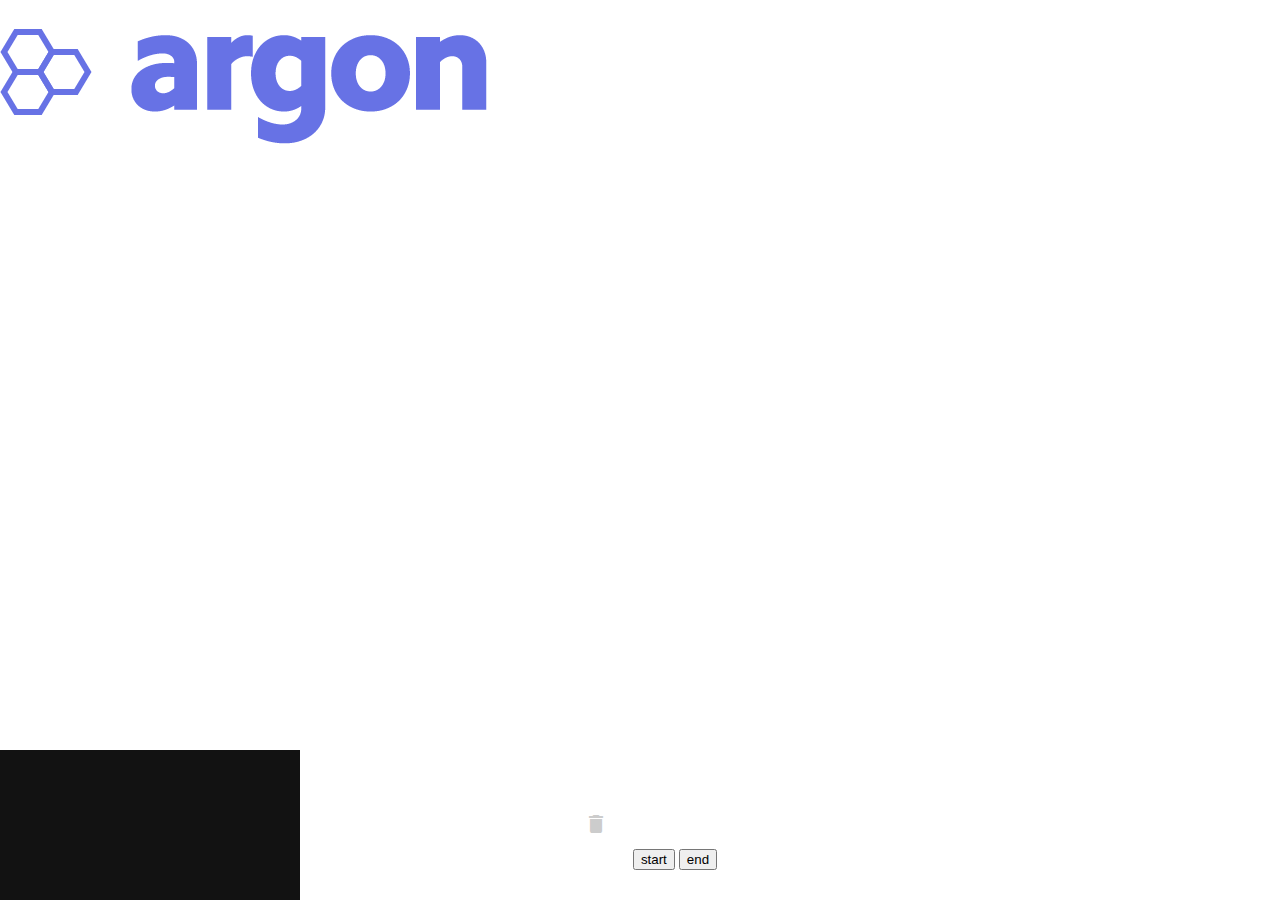
<file: video.html>
<!DOCTYPE html>
<html lang="ja">
<head>
    <meta charset="utf-8">
    <meta name="viewport" content="width=device-width,initial-scale=1">
    <title>A-Frame?AR.js - ???????????</title>
    <!-- ? A-Frame ????? -->
    <script src="//aframe.io/releases/0.8.0/aframe.min.js"></script>
    <!-- ? AR.js ????? -->
    <script src="//jeromeetienne.github.io/AR.js/aframe/build/aframe-ar.js"></script>
    <link href="//fonts.googleapis.com/icon?family=Material+Icons" rel="stylesheet">
    <style>
        .ui {
            position: absolute;
            z-index: 100;
            bottom: 0;
            left: 0;
            width: 100%;
            height: auto;
            margin: 0;
            padding: 10px 15px 30px;
            text-align: center;
            box-sizing: border-box;
        }
        .ui a {
            display: inline-block;
            width: 60px;
            height: 60px;
            background-color: #ffffff;
            line-height: 100%;
            color: #303030;
            margin: 10px 3px;
            border-radius: 50%;
            position: relative;

        }
        .ui a i {
            position: absolute;
            top: 50%;
            left: 50%;
            transform: translate(-50%,-50%);
        }
        .ui a:active {
            color: #ff0000;
        }

        #snap {
            max-width: 100%;
            height: auto;
            display: block;;
            visibility: hidden;
        }
        .ui a.disabled {
            pointer-events: none;
            color: #cccccc;
        }
        #snap.visible {
            visibility: visible;
        }
    </style>

</head>

<body style='margin: 0; overflow: hidden;'>
<div id="dist">

</div>
<!-- ? ?????? -->
<a-scene id="aiueo" embedded arjs='debugUIEnabled:false;trackingMethod: best;' vr-mode-ui="enabled: false">
    <a-marker preset='hiro'>
        <a-box position="0 0.5 0" wireframe="true"></a-box>
    </a-marker>

    <!-- ? ?????? -->
    <a-entity camera></a-entity>
</a-scene>
<div class="ui">
    <img id="snap">
    <a href="#" id="delete-photo" title="Delete Photo" class="disabled"><i class="material-icons">delete</i></a>
    <button onclick="startRecording()">start</button></a>
    <button onclick="endRecording()">end</button>

</div>
<video id="video" style="position: absolute; top: 0px;" autoplay playsInline muted></video>
<canvas id="aacanvas" style="position: absolute; bottom: 0px; background-color: #121212;"></canvas>
<img id="imgimg" src="assets/img/brand/blue.png">
</body>

<script>
let blobs = [];
let stream;
let mediaRecorder;
var video = document.getElementById("arjs-video");
setTimeout(() => {console.log("OK"); video = document.getElementById("arjs-video")}, 2500);

let prev = document.getElementById("video");

//let canv = document.getElementById("aacanvas");
let canv = document.createElement("canvas");

function startRecording()
{
    // let windowWidth = window.innerWidth;
    // let windowHeight = window.innerHeight;
    //let arjs = document.querySelector("#aiueo .a-canvas");
    let arjs = document.querySelector("a-scene").components.screenshot.getCanvas("perspective");
    let ctx = canv.getContext("2d");
    
    // canv.width = windowWidth * window.devicePixelRatio;
    // canv.height = windowHeight * window.devicePixelRatio;
    canv.width = arjs.width;
    canv.height = arjs.height;
    //ctx.drawImage(video, 0, 0, video.width, video.height, 0, 0, canv.width, canv.height);
    ctx.drawImage(video, 0, 0, video.width, video.height);
    //ctx.drawImage(arjs, 0, 0, video.width, video.height, 0, 0, video.width, video.height);
    //ctx.drawImage(document.getElementById("imgimg"), 0, 0, arjs.width, arjs.height, 0, 0, arjs.width, arjs.height);
    ctx.drawImage(arjs, 0, 0, arjs.width, arjs.height, 0, 0, video.width, video.height);

    setInterval(() => {
        console.log("update");
        //ctx.drawImage(video, 0, 0, video.width, video.height, 0, 0, canv.width, canv.height);

        //ctx.drawImage(arjs, 0, 0, arjs.width, arjs.height, 0, 0, canv.width, canv.height);
        //ctx.drawImage(video, 0, 0, video.width, video.height, 0, 0, canv.width, canv.height);
        //ctx.drawImage(arjs, 0, 0, arjs.width, arjs.height, 0, 0, arjs.width, arjs.height);
    }, 10000/30);

	stream = canv.captureStream(30);
    //stream = arjs.captureStream(30);
    mediaRecorder = new MediaRecorder(stream);
    mediaRecorder.ondataavailable = (event) => {
       // Let's append blobs for now, we could also upload them to the network.
       if (event.data)
            blobs.push(event.data);
    }

    mediaRecorder.onstop = doPreview;
    // Let's receive 1 second blobs
    mediaRecorder.start(1000);
// }
}
function endRecording()
{
    // document.getElementById("dist").appendChild(canv);
    canv.style="width:50%; height:50%;"
    // Let's stop capture and recording
    mediaRecorder.stop();
    stream.getTracks().forEach(track => track.stop());
}
function doPreview()
{
    if (!blobs.length)
        return;
    // Let's concatenate blobs to preview the recorded content
    prev.src = URL.createObjectURL(new Blob(blobs, { type: mediaRecorder.mimeType }));
}
</script>

</html>
</file>
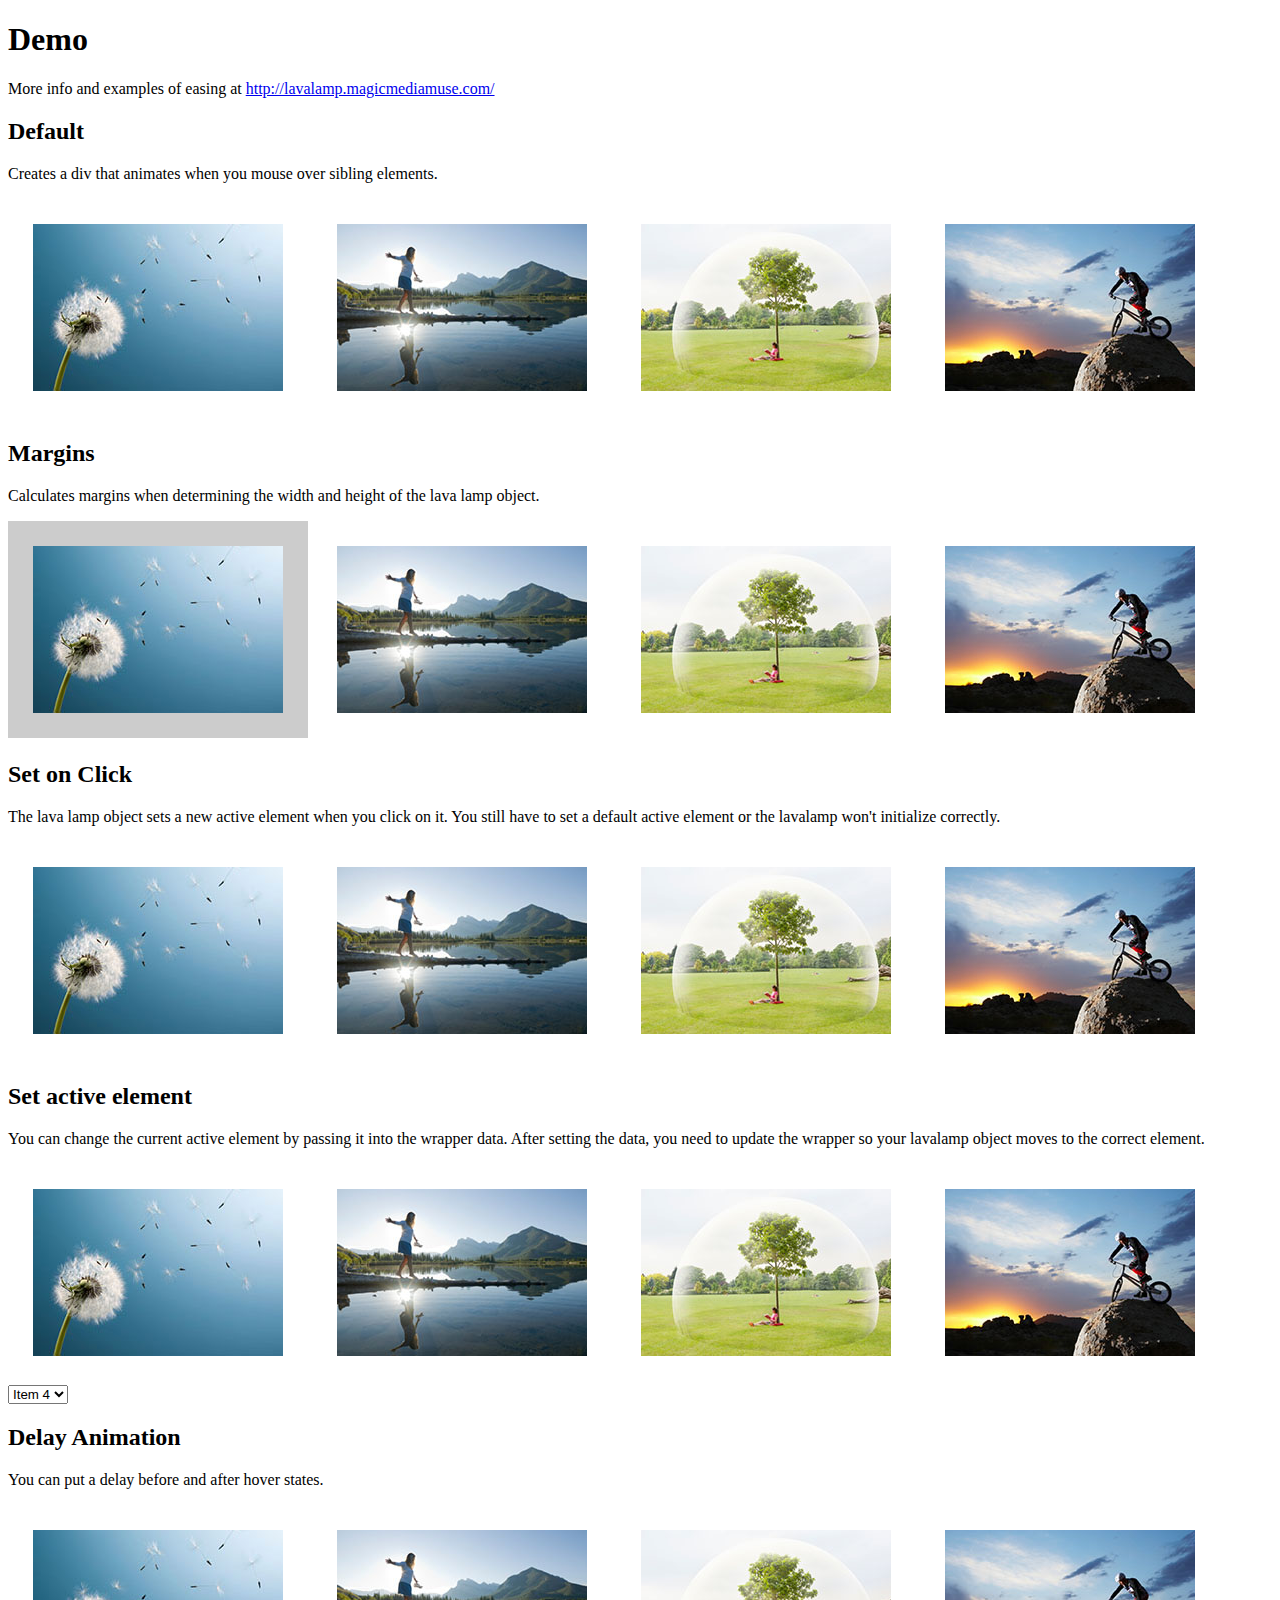
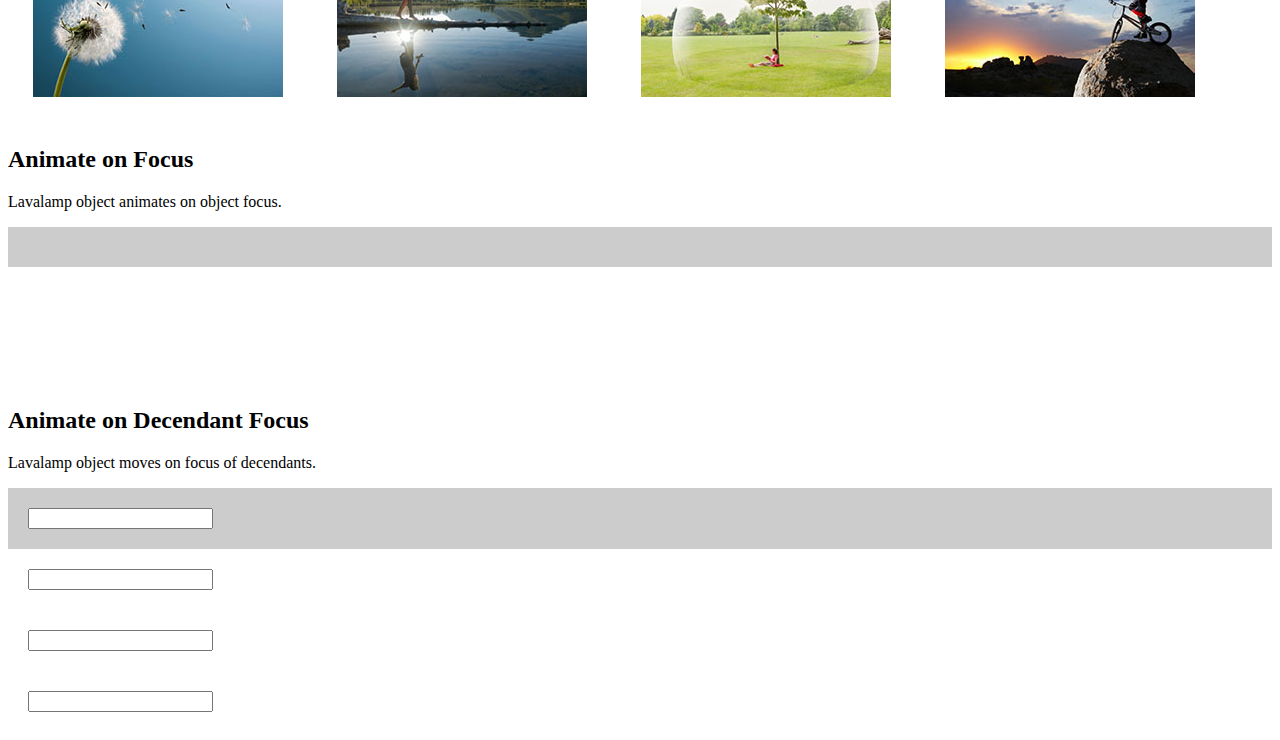
<file: assets/vendor/lavalamp/demo.html>
<!DOCTYPE html PUBLIC "-//W3C//DTD XHTML 1.0 Transitional//EN" "http://www.w3.org/TR/xhtml1/DTD/xhtml1-transitional.dtd">
<html xmlns="http://www.w3.org/1999/xhtml">
<head>
<meta http-equiv="Content-Type" content="text/html; charset=utf-8" />
<title>Lava Lamp</title>
<link type="text/css" href="css/jquery.lavalamp.css" rel="stylesheet" media="screen" />
<style>
.lavalamp-object {
	background-color:#ccc;
}
img {
	margin:25px;
}
</style>

</head>

<body>
<h1 class="page-title">Demo</h1>

<p>More info and examples of easing at <a target="_blank" href="http://lavalamp.magicmediamuse.com/">http://lavalamp.magicmediamuse.com/</a></p>

<h2 id="default-head">Default</h2>
<p>Creates a div that animates when you mouse over sibling elements.</p>
<div id="default">
    <img src="images/103332256.jpg" alt="dandelion seeds" class="active" />
    <img src="images/104209996.jpg" alt="lake" />
    <img src="images/146672189.jpg" alt="park" />
    <img src="images/sb10065850n-001.jpg" alt="bike" />
</div>

<h2 id="margins-head">Margins</h2>
<p>Calculates margins when determining the width and height of the lava lamp object.</p>
<div id="margins">
    <img src="images/103332256.jpg" alt="dandelion seeds" class="active" />
    <img src="images/104209996.jpg" alt="lake" />
    <img src="images/146672189.jpg" alt="park" />
    <img src="images/sb10065850n-001.jpg" alt="bike" />
</div>

<h2 id="setonclick-head">Set on Click</h2>
<p>The lava lamp object sets a new active element when you click on it. You still have to set a default active element or the lavalamp won't initialize correctly.</p>
<div id="setonclick">
    <img src="images/103332256.jpg" alt="dandelion seeds" class="active" />
    <img src="images/104209996.jpg" alt="lake" />
    <img src="images/146672189.jpg" alt="park" />
    <img src="images/sb10065850n-001.jpg" alt="bike" />
</div>

<h2 id="setactive-head">Set active element</h2>
<p>You can change the current active element by passing it into the wrapper data. After setting the data, you need to update the wrapper so your lavalamp object moves to the correct element.</p>
<div id="setactive">
    <img src="images/103332256.jpg" alt="dandelion seeds" class="active" />
    <img src="images/104209996.jpg" alt="lake" />
    <img src="images/146672189.jpg" alt="park" />
    <img src="images/sb10065850n-001.jpg" alt="bike" />
</div>
<select id="setactive-links">
	<option selected="selected" value="0">Item 1</option>
	<option selected="selected" value="1">Item 2</option>
	<option selected="selected" value="2">Item 3</option>
	<option selected="selected" value="3">Item 4</option>
</select>

<h2 id="delay-head">Delay Animation</h2>
<p>You can put a delay before and after hover states.</p>
<div id="delay">
    <img src="images/103332256.jpg" alt="dandelion seeds" class="active" />
    <img src="images/104209996.jpg" alt="lake" />
    <img src="images/146672189.jpg" alt="park" />
    <img src="images/sb10065850n-001.jpg" alt="bike" />
</div>

<h2 id="focus-head">Animate on Focus</h2>
<p>Lavalamp object animates on object focus.</p>
<div id="focus">
    <a href="#1" style="display:block;padding:20px;"></a>
    <a href="#2" style="display:block;padding:20px;"></a>
    <a href="#3" style="display:block;padding:20px;"></a>
    <a href="#4" style="display:block;padding:20px;"></a>
</div>

<h2 id="focus-deep-head">Animate on Decendant Focus</h2>
<p>Lavalamp object moves on focus of decendants.</p>
<div id="focus-deep">
    <div style="padding:20px;"><input type="text" name="input[]" /></div>
    <div style="padding:20px;"><input type="text" name="input[]" /></div>
    <div style="padding:20px;"><input type="text" name="input[]" /></div>
    <div style="padding:20px;"><input type="text" name="input[]" /></div>
</div>

<script type="text/javascript" src="js/jquery-3.1.1.min.js"></script>
<script type="text/javascript" src="js/jquery.lavalamp.min.js"></script>
<script type="text/javascript">
$(document).ready(function() {
	
	
	$('#default').lavalamp({
		easing: 'easeOutBack'
	});
	
	$('#margins').lavalamp({
		easing: 'easeOutBack',
		margins:true
	});
	
	$('#setonclick').lavalamp({
		easing: 'easeOutBack',
		setOnClick:true
	});
	
	$('#setactive').lavalamp({
		easing: 'easeOutBack'
	});
	$('#setactive-links').change(function() {
		var v = $(this).val();
		var a = $('#setactive').children('.lavalamp-item').eq(v);
		
		$('#setactive').data('lavalampActive',a).lavalamp('update');
	});

	$('#delay').lavalamp({
		easing: 'easeOutBack',
		delayOn: 500,
		delayOff: 1000
	});
	
	$('#focus').lavalamp({
		easing: 'easeOutBack',
		enableFocus: true
	});
	
	$('#focus-deep').lavalamp({
		easing: 'easeOutBack',
		deepFocus: true
	});
});
</script>
</body>
</html>
</file>
